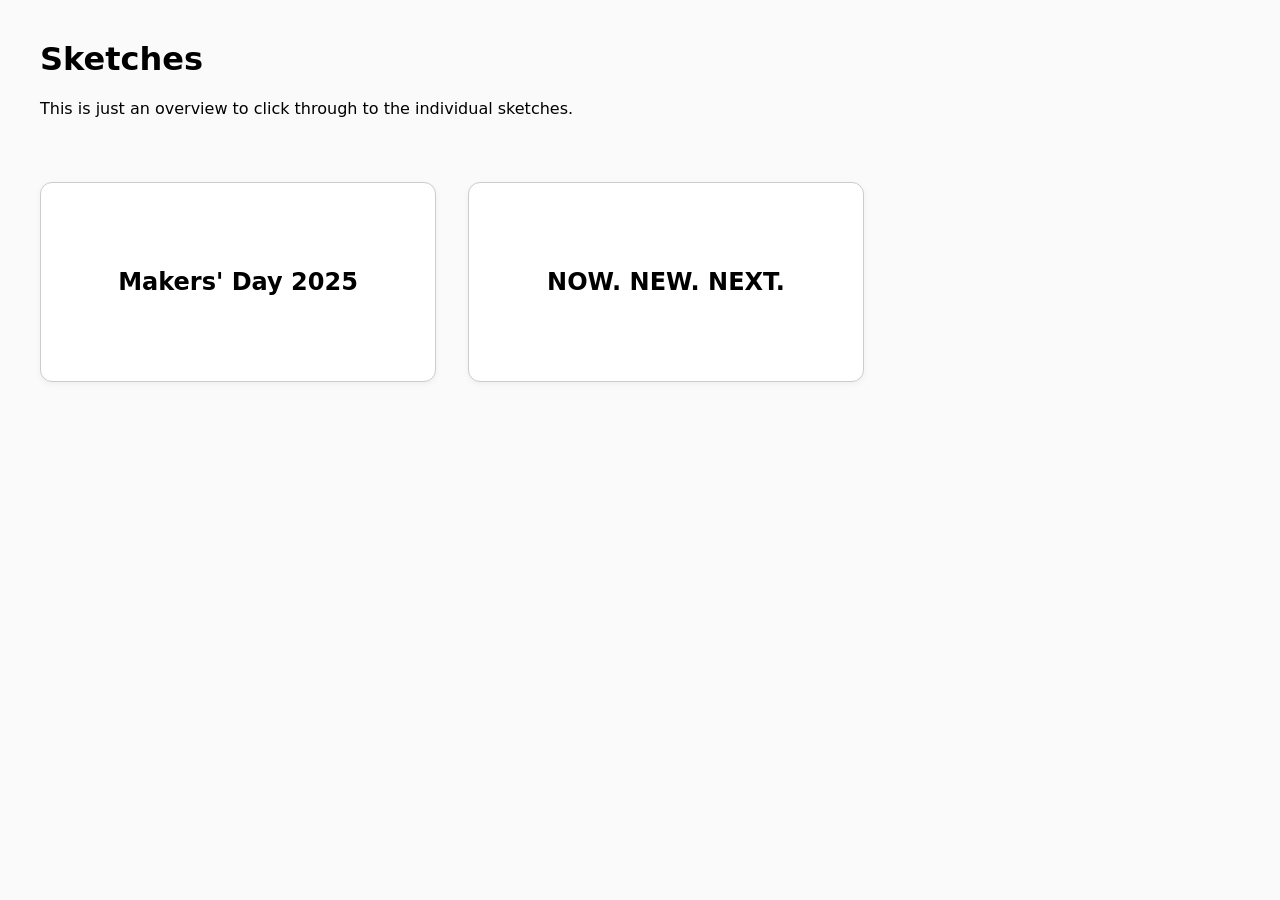
<file: index.html>
<!DOCTYPE html>
<html lang="en">
<head>
  <meta charset="UTF-8" />
  <meta name="viewport" content="width=device-width, initial-scale=1.0" />
  <title>Tools menu</title>
  <style>
    *{
      box-sizing: border-box;
    }
    body {
      font-family: system-ui, sans-serif;
      margin: 40px;
      background: #fafafa;
    }
    .container{
      width: 100%;
      display: flex;
      margin: 4em 0;
      column-gap: 2em;
    }
    .item {
      display: flex;
      flex: 0 1 33%;
      height: 200px;
      background: white;
      border: 1px solid #ccc;
      border-radius: 12px;
      box-shadow: 0 2px 6px rgba(0,0,0,0.05);
      cursor: pointer;
      overflow: hidden;
    }
    .linkblock{
      width: 100%;
      height: 100%;
      display: flex;
      justify-content: center;
      align-items: center;
      color: #000000;
      text-decoration: none;
      font-weight: 700;
      font-size: 1.5em;
      text-align: center;
    }
  </style>
</head>
<body>
  <h1>Sketches</h1>
  <p>This is just an overview to click through to the individual sketches.</p>

  <div class="container">
      <div class="item">
        <a class="linkblock" href="./1/index.html">
          Makers' Day 2025
        </a>
      </div>
      <div class="item">
        <a class="linkblock" href="./2/index.html">
          NOW. NEW. NEXT.
        </a>
      </div>
  </div>
</body>
</html>
</file>
